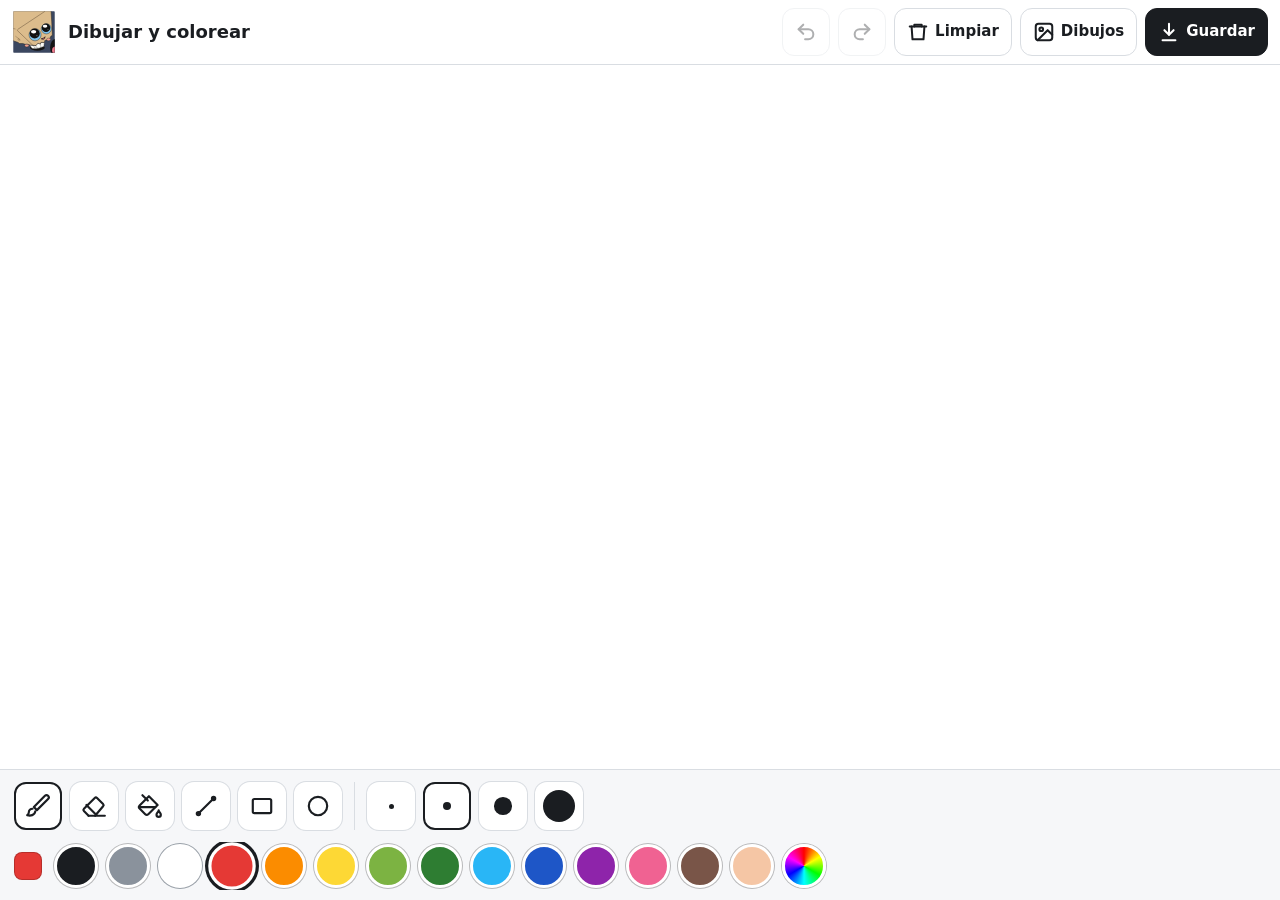
<file: dibujo.html>
<!doctype html>
<html lang="es-MX">
<head>
<meta charset="utf-8">
<meta name="viewport" content="width=device-width, initial-scale=1, viewport-fit=cover">
<meta name="theme-color" content="#ffffff">
<title>Dibujar y colorear</title>
<style>
  :root {
    --tinta: #1a1d21;
    --suave: #5b636d;
    --borde: #d9dde2;
    --fondo-barra: #f6f7f9;
    --activo: #1a1d21;
    --toque: 48px;
  }
  * { box-sizing: border-box; }
  html, body { margin: 0; overflow: hidden; height: 100%; background: #fff; color: var(--tinta); }
  body {
    font: 16px/1.3 system-ui, -apple-system, "Segoe UI", Roboto, sans-serif;
    display: flex; flex-direction: column;
    overflow: hidden; overscroll-behavior: none;
    -webkit-user-select: none; user-select: none;
    -webkit-tap-highlight-color: transparent;
  }
  button { font: inherit; color: inherit; cursor: pointer; }

  /* ── Barra de arriba: acciones ─────────────────────────────── */
  .arriba {
    display: flex; align-items: center; gap: 8px;
    padding: 8px max(12px, env(safe-area-inset-right)) 8px max(12px, env(safe-area-inset-left));
    border-bottom: 1px solid var(--borde); background: #fff;
  }
  .arriba h1 { font-size: 18px; margin: 0 auto 0 4px; font-weight: 700; min-width: 0; line-height: 1.15; }
  .sticker { width: 44px; height: 44px; flex: none; cursor: pointer; }
  .sticker.salto { animation: salto .5s ease; }
  @keyframes salto { 0%,100% { transform: scale(1) rotate(0); } 40% { transform: scale(1.3) rotate(-10deg); } 70% { transform: scale(.95) rotate(6deg); } }
  .accion {
    min-width: var(--toque); height: var(--toque); padding: 0 12px;
    display: inline-flex; align-items: center; justify-content: center; gap: 6px;
    border: 1px solid var(--borde); border-radius: 12px; background: #fff;
    font-weight: 600; font-size: 15px;
  }
  .accion:hover { background: var(--fondo-barra); }
  .accion:active { transform: scale(.96); }
  .accion:disabled { opacity: .35; cursor: default; transform: none; }
  .accion svg { width: 22px; height: 22px; flex: none; }
  .accion.principal { background: var(--tinta); color: #fff; border-color: var(--tinta); }
  .accion.principal:hover { background: #333a42; }

  /* ── Lienzo ───────────────────────────────────────────────── */
  .zona { position: relative; flex: 1; min-height: 0; background: #fff; }
  .zona canvas { position: absolute; inset: 0; width: 100%; height: 100%; }
  #lineas, #vista { pointer-events: none; }
  #pintura { touch-action: none; cursor: crosshair; }

  /* ── Barra de abajo: herramientas y colores ───────────────── */
  .abajo {
    border-top: 1px solid var(--borde); background: var(--fondo-barra);
    padding: 10px max(12px, env(safe-area-inset-right)) max(10px, env(safe-area-inset-bottom)) max(12px, env(safe-area-inset-left));
    display: flex; flex-direction: column; gap: 10px;
  }
  .fila { display: flex; align-items: center; gap: 8px; overflow-x: auto; scrollbar-width: none; padding: 2px; }
  .fila::-webkit-scrollbar { display: none; }
  .separador { width: 1px; align-self: stretch; background: var(--borde); flex: none; margin: 0 4px; }

  .herramienta, .grosor {
    flex: none; width: var(--toque); height: var(--toque);
    display: inline-flex; align-items: center; justify-content: center;
    border: 2px solid transparent; border-radius: 12px; background: #fff;
    box-shadow: 0 0 0 1px var(--borde);
  }
  .herramienta svg { width: 26px; height: 26px; }
  .herramienta[aria-pressed="true"], .grosor[aria-pressed="true"] {
    border-color: var(--activo); box-shadow: none; background: #fff;
  }
  .grosor span { display: block; border-radius: 50%; background: var(--tinta); }

  .color {
    flex: none; width: 44px; height: 44px; border-radius: 50%;
    border: 3px solid #fff; box-shadow: 0 0 0 1px rgba(0,0,0,.25);
    padding: 0;
  }
  .color[aria-pressed="true"] { box-shadow: 0 0 0 3px var(--activo); transform: scale(1.08); }
  .color.blanco { box-shadow: 0 0 0 1px #9aa1a9; }
  .color.blanco[aria-pressed="true"] { box-shadow: 0 0 0 3px var(--activo); }
  .propio { position: relative; overflow: hidden;
    background: conic-gradient(red, yellow, lime, cyan, blue, magenta, red); }
  .propio input { position: absolute; inset: -8px; width: 70px; height: 70px; opacity: 0; cursor: pointer; }

  .actual { flex: none; display: flex; align-items: center; gap: 8px; font-size: 14px; color: var(--suave); padding-right: 4px; }
  .actual i { width: 28px; height: 28px; border-radius: 8px; border: 1px solid rgba(0,0,0,.2); }

  /* ── Panel de dibujos para colorear ───────────────────────── */
  .panel {
    position: fixed; inset: 0; background: rgba(20,23,26,.4);
    display: none; align-items: flex-end; justify-content: center; z-index: 10;
  }
  .panel.abierto { display: flex; }
  .hoja {
    background: #fff; width: 100%; max-width: 720px; max-height: 85vh; overflow-y: auto;
    border-radius: 20px 20px 0 0; padding: 18px 16px max(18px, env(safe-area-inset-bottom));
  }
  @media (min-width: 760px) { .panel { align-items: center; } .hoja { border-radius: 20px; } }
  .hoja header { display: flex; align-items: center; margin-bottom: 4px; }
  .hoja h2 { margin: 0 auto 0 0; font-size: 20px; }
  .hoja p { margin: 0 0 14px; color: var(--suave); font-size: 15px; }
  .rejilla { display: grid; grid-template-columns: repeat(auto-fill, minmax(104px, 1fr)); gap: 10px; }
  .plantilla {
    border: 1px solid var(--borde); border-radius: 14px; background: #fff;
    padding: 8px 6px 10px; display: flex; flex-direction: column; align-items: center; gap: 4px;
    font-weight: 600; font-size: 14px;
  }
  .plantilla:hover { border-color: var(--tinta); }
  .plantilla canvas { width: 80px; height: 80px; }

  .aviso {
    position: fixed; left: 50%; top: 72px; transform: translateX(-50%);
    background: var(--tinta); color: #fff; padding: 10px 16px; border-radius: 999px;
    font-size: 15px; font-weight: 600; opacity: 0; transition: opacity .2s; pointer-events: none; z-index: 20;
  }
  .aviso.visible { opacity: 1; }

  @media (max-width: 520px) {
    .accion .texto { display: none; }
    .accion { padding: 0; }
    .arriba { gap: 6px; }
    .arriba h1 { position: absolute; width: 1px; height: 1px; overflow: hidden; clip: rect(0 0 0 0); }
    .arriba .sticker { margin-right: auto; }
  }
</style>
</head>
<body>

<div class="arriba">
  <img class="sticker" id="sticker" src="sticker.svg" alt="" width="44" height="44">
  <h1>Dibujar y colorear</h1>
  <button class="accion" id="deshacer" title="Deshacer (Ctrl+Z)" aria-label="Deshacer" disabled>
    <svg viewBox="0 0 24 24" fill="none" stroke="currentColor" stroke-width="2.2" stroke-linecap="round" stroke-linejoin="round"><path d="M9 14 4 9l5-5"/><path d="M4 9h10.5a5.5 5.5 0 0 1 0 11H11"/></svg>
  </button>
  <button class="accion" id="rehacer" title="Rehacer (Ctrl+Y)" aria-label="Rehacer" disabled>
    <svg viewBox="0 0 24 24" fill="none" stroke="currentColor" stroke-width="2.2" stroke-linecap="round" stroke-linejoin="round"><path d="m15 14 5-5-5-5"/><path d="M20 9H9.5a5.5 5.5 0 0 0 0 11H13"/></svg>
  </button>
  <button class="accion" id="limpiar" title="Borrar todo">
    <svg viewBox="0 0 24 24" fill="none" stroke="currentColor" stroke-width="2.2" stroke-linecap="round" stroke-linejoin="round"><path d="M3 6h18"/><path d="M8 6V4h8v2"/><path d="M19 6l-1 14H6L5 6"/></svg>
    <span class="texto">Limpiar</span>
  </button>
  <button class="accion" id="dibujos" title="Elegir un dibujo para colorear">
    <svg viewBox="0 0 24 24" fill="none" stroke="currentColor" stroke-width="2.2" stroke-linecap="round" stroke-linejoin="round"><rect x="3" y="3" width="18" height="18" rx="3"/><circle cx="9" cy="9" r="2"/><path d="m21 15-5-5L5 21"/></svg>
    <span class="texto">Dibujos</span>
  </button>
  <button class="accion principal" id="guardar" title="Guardar como imagen PNG">
    <svg viewBox="0 0 24 24" fill="none" stroke="currentColor" stroke-width="2.2" stroke-linecap="round" stroke-linejoin="round"><path d="M12 3v12"/><path d="m7 10 5 5 5-5"/><path d="M5 21h14"/></svg>
    <span class="texto">Guardar</span>
  </button>
</div>

<div class="zona" id="zona">
  <canvas id="pintura"></canvas>
  <canvas id="lineas"></canvas>
  <canvas id="vista"></canvas>
</div>

<div class="abajo">
  <div class="fila" id="herramientas" role="toolbar" aria-label="Herramientas"></div>
  <div class="fila" id="colores" role="toolbar" aria-label="Colores"></div>
</div>

<div class="panel" id="panel" role="dialog" aria-modal="true" aria-labelledby="titulo-panel">
  <div class="hoja">
    <header>
      <h2 id="titulo-panel">Dibujos para colorear</h2>
      <button class="accion" id="cerrar" aria-label="Cerrar">
        <svg viewBox="0 0 24 24" fill="none" stroke="currentColor" stroke-width="2.4" stroke-linecap="round"><path d="M6 6l12 12M18 6 6 18"/></svg>
      </button>
    </header>
    <p>Elige uno y rellénalo con la cubeta, o píntalo a mano. Las líneas siempre quedan encima.</p>
    <div class="rejilla" id="rejilla"></div>
  </div>
</div>

<div class="aviso" id="aviso"></div>

<script>
(() => {
  "use strict";

  // ── Colores: vivos, bien separados entre sí, y fáciles de distinguir sobre blanco ──
  const COLORES = [
    ["Negro", "#1a1d21"], ["Gris", "#8a929c"], ["Blanco", "#ffffff"],
    ["Rojo", "#e53935"], ["Naranja", "#fb8c00"], ["Amarillo", "#fdd835"],
    ["Verde claro", "#7cb342"], ["Verde", "#2e7d32"], ["Azul cielo", "#29b6f6"],
    ["Azul", "#1e56c7"], ["Morado", "#8e24aa"], ["Rosa", "#f06292"],
    ["Café", "#795548"], ["Piel", "#f5c6a5"],
  ];

  const GROSORES = [4, 10, 22, 40];

  const ICONOS = {
    pincel: '<path d="M18.4 2.6a2 2 0 0 1 2.9 2.9L11 15.8 8.2 13Z"/><path d="M7 14.5c-2 0-3.5 1.6-3.5 3.5 0 1.3-.7 2-1.5 2.5 3 .8 7 .2 7.5-3.5"/>',
    borrador: '<path d="m7 21-4.3-4.3a1.5 1.5 0 0 1 0-2.1l10-10a1.5 1.5 0 0 1 2.1 0l5.6 5.6a1.5 1.5 0 0 1 0 2.1L13 21"/><path d="M22 21H7"/><path d="m5 11 9 9"/>',
    cubeta: '<path d="m19 11-8-8-8.6 8.6a2 2 0 0 0 0 2.8l5.2 5.2a2 2 0 0 0 2.8 0L19 11Z"/><path d="m5 2 5 5"/><path d="M2 13h15"/><path d="M22 20a2 2 0 1 1-4 0c0-1.6 1.7-2.4 2-4 .3 1.6 2 2.4 2 4Z"/>',
    linea: '<path d="M5 19 19 5"/><circle cx="5" cy="19" r="1.5"/><circle cx="19" cy="5" r="1.5"/>',
    rectangulo: '<rect x="3.5" y="5.5" width="17" height="13" rx="1.5"/>',
    circulo: '<circle cx="12" cy="12" r="8.5"/>',
  };
  const HERRAMIENTAS = [
    ["pincel", "Pincel"], ["borrador", "Borrador"], ["cubeta", "Rellenar"],
    ["linea", "Línea"], ["rectangulo", "Rectángulo"], ["circulo", "Círculo"],
  ];

  // ── Dibujos para colorear, en una caja de 100×100 ──────────────────────
  const DIBUJOS = {
    Casa(c) {
      c.rect(22, 45, 56, 43);
      poligono(c, [[14, 47], [50, 14], [86, 47]]);
      poligono(c, [[64, 27.3], [64, 16], [73, 16], [73, 35.6]]);
      c.rect(43, 62, 14, 26);
      c.rect(27, 53, 12, 12);
      c.rect(61, 53, 12, 12);
    },
    Sol(c) {
      circulo(c, 50, 50, 20);
      for (let i = 0; i < 8; i++) {
        const a = i * Math.PI / 4, b = a + 0.2, d = a - 0.2;
        poligono(c, [[50 + 25 * Math.cos(d), 50 + 25 * Math.sin(d)],
                     [50 + 42 * Math.cos(a), 50 + 42 * Math.sin(a)],
                     [50 + 25 * Math.cos(b), 50 + 25 * Math.sin(b)]]);
      }
    },
    Flor(c) {
      c.moveTo(50, 46); c.lineTo(50, 94);
      elipse(c, 60, 74, 10, 5, -0.5);
      elipse(c, 40, 82, 10, 5, 0.5);
      circulo(c, 50, 34, 8);
      for (let i = 0; i < 6; i++) {
        const a = i * Math.PI / 3 - Math.PI / 2;
        circulo(c, 50 + 16 * Math.cos(a), 34 + 16 * Math.sin(a), 8);
      }
    },
    Estrella(c) {
      const puntos = [];
      for (let i = 0; i < 10; i++) {
        const a = -Math.PI / 2 + i * Math.PI / 5, r = i % 2 ? 18 : 42;
        puntos.push([50 + r * Math.cos(a), 54 + r * Math.sin(a)]);
      }
      poligono(c, puntos);
      circulo(c, 50, 54, 8);
    },
    Corazón(c) {
      c.moveTo(50, 88);
      c.bezierCurveTo(14, 62, 8, 40, 20, 26);
      c.bezierCurveTo(32, 13, 46, 20, 50, 32);
      c.bezierCurveTo(54, 20, 68, 13, 80, 26);
      c.bezierCurveTo(92, 40, 86, 62, 50, 88);
      c.closePath();
    },
    Pez(c) {
      poligono(c, [[70, 50], [92, 32], [88, 50], [92, 68]]);
      elipse(c, 44, 50, 30, 18, 0);
      circulo(c, 28, 45, 4);
      c.moveTo(22, 58); c.quadraticCurveTo(27, 61, 32, 58);
      poligono(c, [[40, 32.8], [52, 20], [58, 34.2]]);
      c.moveTo(46, 36); c.quadraticCurveTo(54, 50, 46, 64);
    },
    Gato(c) {
      poligono(c, [[29, 42], [28, 14], [48, 30]]);
      poligono(c, [[71, 42], [72, 14], [52, 30]]);
      circulo(c, 50, 56, 28);
      elipse(c, 39, 51, 4, 6, 0);
      elipse(c, 61, 51, 4, 6, 0);
      poligono(c, [[46, 61], [54, 61], [50, 66]]);
      c.moveTo(50, 66); c.quadraticCurveTo(46, 72, 42, 69);
      c.moveTo(50, 66); c.quadraticCurveTo(54, 72, 58, 69);
      for (const [x1, y1, x2, y2] of [[36, 63, 16, 59], [36, 67, 16, 70], [64, 63, 84, 59], [64, 67, 84, 70]]) {
        c.moveTo(x1, y1); c.lineTo(x2, y2);
      }
    },
    Árbol(c) {
      c.rect(43, 62, 14, 30);
      c.moveTo(50, 20);
      c.bezierCurveTo(66, 16, 76, 28, 72, 38);
      c.bezierCurveTo(86, 42, 86, 62, 70, 64);
      c.bezierCurveTo(62, 72, 38, 72, 30, 64);
      c.bezierCurveTo(14, 62, 14, 42, 28, 38);
      c.bezierCurveTo(24, 28, 34, 16, 50, 20);
      c.closePath();
      circulo(c, 40, 42, 4); circulo(c, 60, 36, 4); circulo(c, 56, 56, 4); circulo(c, 34, 57, 3.5);
    },
    Mariposa(c) {
      elipse(c, 31, 36, 19, 15, -0.35);
      elipse(c, 69, 36, 19, 15, 0.35);
      elipse(c, 35, 65, 14, 11, 0.4);
      elipse(c, 65, 65, 14, 11, -0.4);
      elipse(c, 50, 50, 4.5, 26, 0);
      c.moveTo(48, 25); c.quadraticCurveTo(42, 12, 34, 10);
      c.moveTo(52, 25); c.quadraticCurveTo(58, 12, 66, 10);
      circulo(c, 30, 36, 5); circulo(c, 70, 36, 5);
    },
    Carro(c) {
      c.moveTo(8, 72); c.lineTo(8, 56); c.lineTo(22, 52); c.lineTo(32, 34); c.lineTo(66, 34);
      c.lineTo(78, 52); c.lineTo(92, 56); c.lineTo(92, 72); c.closePath();
      poligono(c, [[36, 39], [48, 39], [48, 52], [28, 52]]);
      poligono(c, [[53, 39], [63, 39], [71, 52], [53, 52]]);
      circulo(c, 28, 72, 10); circulo(c, 72, 72, 10);
      circulo(c, 28, 72, 4); circulo(c, 72, 72, 4);
    },
    Globo(c) {
      c.moveTo(50, 74);
      c.bezierCurveTo(26, 62, 22, 44, 24, 34);
      c.bezierCurveTo(26, 14, 74, 14, 76, 34);
      c.bezierCurveTo(78, 44, 74, 62, 50, 74);
      c.closePath();
      poligono(c, [[46, 78], [54, 78], [50, 74]]);
      c.moveTo(50, 78); c.bezierCurveTo(44, 84, 56, 88, 50, 96);
    },
    Nube(c) {
      c.moveTo(24, 66);
      c.bezierCurveTo(10, 66, 10, 48, 24, 48);
      c.bezierCurveTo(24, 32, 44, 28, 50, 40);
      c.bezierCurveTo(56, 24, 80, 28, 76, 46);
      c.bezierCurveTo(92, 46, 92, 66, 76, 66);
      c.closePath();
      for (const x of [30, 44, 58, 72]) {
        c.moveTo(x, 74); c.lineTo(x - 4, 86);
      }
    },
  };

  function poligono(c, p) { c.moveTo(p[0][0], p[0][1]); for (const [x, y] of p.slice(1)) c.lineTo(x, y); c.closePath(); }
  function circulo(c, x, y, r) { c.moveTo(x + r, y); c.arc(x, y, r, 0, Math.PI * 2); c.closePath(); }
  function elipse(c, x, y, rx, ry, rot) {
    c.moveTo(x + rx * Math.cos(rot), y + rx * Math.sin(rot));
    c.ellipse(x, y, rx, ry, rot, 0, Math.PI * 2); c.closePath();
  }

  // ── Estado ─────────────────────────────────────────────────────────────
  const $ = (id) => document.getElementById(id);
  const zona = $("zona");
  const pintura = $("pintura"), lineas = $("lineas"), vista = $("vista");
  const cp = pintura.getContext("2d", { willReadFrequently: true });
  const cl = lineas.getContext("2d", { willReadFrequently: true });
  const cv = vista.getContext("2d");

  const estado = { herramienta: "pincel", color: "#e53935", grosor: 10, dibujo: null };
  let dpr = 1, ancho = 0, alto = 0;
  const historia = [], futuro = [];
  const LIMITE = 30;

  // ── Tamaño del lienzo: nítido en pantallas densas y sin perder lo pintado al girar ──
  function ajustar() {
    const caja = zona.getBoundingClientRect();
    const nuevoDpr = Math.min(window.devicePixelRatio || 1, 2);
    const w = Math.round(caja.width * nuevoDpr), h = Math.round(caja.height * nuevoDpr);
    if (w === pintura.width && h === pintura.height) return;

    let copia = null;
    if (pintura.width && pintura.height) {
      copia = document.createElement("canvas");
      copia.width = pintura.width; copia.height = pintura.height;
      copia.getContext("2d").drawImage(pintura, 0, 0);
    }
    dpr = nuevoDpr; ancho = caja.width; alto = caja.height;
    for (const c of [pintura, lineas, vista]) { c.width = w; c.height = h; }
    cp.fillStyle = "#fff"; cp.fillRect(0, 0, w, h);
    if (copia) cp.drawImage(copia, 0, 0);
    trazarDibujo();
  }

  function cajaDibujo() {
    const lado = Math.min(ancho, alto) * 0.9;
    return { s: lado / 100, x: (ancho - lado) / 2, y: (alto - lado) / 2 };
  }

  function trazarDibujo() {
    cl.setTransform(1, 0, 0, 1, 0, 0);
    cl.clearRect(0, 0, lineas.width, lineas.height);
    if (!estado.dibujo) return;
    const { s, x, y } = cajaDibujo();
    cl.setTransform(s * dpr, 0, 0, s * dpr, x * dpr, y * dpr);
    cl.beginPath();
    DIBUJOS[estado.dibujo](cl);
    cl.lineWidth = Math.max(3, Math.min(6, s * 1.1)) / s;
    cl.lineJoin = "round"; cl.lineCap = "round";
    cl.strokeStyle = "#1a1d21";
    cl.stroke();
    cl.setTransform(1, 0, 0, 1, 0, 0);
  }

  // ── Historia (deshacer / rehacer) ──────────────────────────────────────
  function foto() { return { img: cp.getImageData(0, 0, pintura.width, pintura.height), dibujo: estado.dibujo }; }
  function recordar() {
    historia.push(foto());
    if (historia.length > LIMITE) historia.shift();
    futuro.length = 0;
    botones();
  }
  function restaurar(f) {
    if (f.img.width !== pintura.width || f.img.height !== pintura.height) {
      const t = document.createElement("canvas"); t.width = f.img.width; t.height = f.img.height;
      t.getContext("2d").putImageData(f.img, 0, 0);
      cp.fillStyle = "#fff"; cp.fillRect(0, 0, pintura.width, pintura.height);
      cp.drawImage(t, 0, 0);
    } else cp.putImageData(f.img, 0, 0);
    estado.dibujo = f.dibujo; trazarDibujo();
  }
  function deshacer() { if (!historia.length) return; futuro.push(foto()); restaurar(historia.pop()); botones(); }
  function rehacer() { if (!futuro.length) return; historia.push(foto()); restaurar(futuro.pop()); botones(); }
  function botones() { $("deshacer").disabled = !historia.length; $("rehacer").disabled = !futuro.length; }

  // ── Dibujar ────────────────────────────────────────────────────────────
  let trazo = null;

  function punto(e) {
    const r = pintura.getBoundingClientRect();
    return { x: e.clientX - r.left, y: e.clientY - r.top };
  }
  function pincelEn(c) {
    c.lineCap = "round"; c.lineJoin = "round";
    c.lineWidth = estado.grosor * dpr;
    c.strokeStyle = c.fillStyle = estado.herramienta === "borrador" ? "#ffffff" : estado.color;
  }

  pintura.addEventListener("pointerdown", (e) => {
    if (e.button !== 0 && e.pointerType === "mouse") return;
    if (trazo) return; // un solo dedo a la vez: un segundo dedo no debe rayar
    const p = punto(e);
    if (estado.herramienta === "cubeta") { recordar(); rellenar(p.x, p.y); return; }
    pintura.setPointerCapture(e.pointerId);
    recordar();
    trazo = { id: e.pointerId, inicio: p, ultimo: p, medio: p };
    if (estado.herramienta === "pincel" || estado.herramienta === "borrador") {
      pincelEn(cp);
      cp.beginPath(); cp.arc(p.x * dpr, p.y * dpr, estado.grosor * dpr / 2, 0, Math.PI * 2); cp.fill();
    }
  });

  pintura.addEventListener("pointermove", (e) => {
    if (!trazo || e.pointerId !== trazo.id) return;
    const eventos = e.getCoalescedEvents ? e.getCoalescedEvents() : [e];
    for (const ev of eventos.length ? eventos : [e]) {
      const p = punto(ev);
      if (estado.herramienta === "pincel" || estado.herramienta === "borrador") {
        // Curva por los puntos medios: el trazo sale suave y no en picos
        const medio = { x: (trazo.ultimo.x + p.x) / 2, y: (trazo.ultimo.y + p.y) / 2 };
        pincelEn(cp);
        cp.beginPath();
        cp.moveTo(trazo.medio.x * dpr, trazo.medio.y * dpr);
        cp.quadraticCurveTo(trazo.ultimo.x * dpr, trazo.ultimo.y * dpr, medio.x * dpr, medio.y * dpr);
        cp.stroke();
        trazo.medio = medio;
      }
      trazo.ultimo = p;
    }
    if (["linea", "rectangulo", "circulo"].includes(estado.herramienta)) {
      cv.clearRect(0, 0, vista.width, vista.height);
      figura(cv, trazo.inicio, trazo.ultimo, e.shiftKey);
    }
  });

  function terminar(e) {
    if (!trazo || e.pointerId !== trazo.id) return;
    if (estado.herramienta === "pincel" || estado.herramienta === "borrador") {
      pincelEn(cp);
      cp.beginPath(); cp.moveTo(trazo.medio.x * dpr, trazo.medio.y * dpr);
      cp.lineTo(trazo.ultimo.x * dpr, trazo.ultimo.y * dpr); cp.stroke();
    } else {
      cv.clearRect(0, 0, vista.width, vista.height);
      figura(cp, trazo.inicio, trazo.ultimo, e.shiftKey);
    }
    trazo = null;
  }
  pintura.addEventListener("pointerup", terminar);
  pintura.addEventListener("pointercancel", terminar);

  function figura(c, a, b, cuadrado) {
    pincelEn(c);
    c.beginPath();
    let dx = b.x - a.x, dy = b.y - a.y;
    if (cuadrado && estado.herramienta !== "linea") {
      const m = Math.max(Math.abs(dx), Math.abs(dy)); dx = Math.sign(dx || 1) * m; dy = Math.sign(dy || 1) * m;
    }
    if (estado.herramienta === "linea") {
      c.moveTo(a.x * dpr, a.y * dpr); c.lineTo(b.x * dpr, b.y * dpr);
    } else if (estado.herramienta === "rectangulo") {
      c.rect(a.x * dpr, a.y * dpr, dx * dpr, dy * dpr);
    } else {
      c.ellipse((a.x + dx / 2) * dpr, (a.y + dy / 2) * dpr, Math.abs(dx / 2) * dpr, Math.abs(dy / 2) * dpr, 0, 0, Math.PI * 2);
    }
    c.stroke();
  }

  // ── Cubeta: rellena la zona del mismo color, sin cruzar las líneas del dibujo ──
  function hexARgb(h) { const n = parseInt(h.slice(1), 16); return [n >> 16 & 255, n >> 8 & 255, n & 255]; }

  function rellenar(x, y) {
    const w = pintura.width, h = pintura.height;
    const px = Math.floor(x * dpr), py = Math.floor(y * dpr);
    if (px < 0 || py < 0 || px >= w || py >= h) return;
    const img = cp.getImageData(0, 0, w, h), d = img.data;
    const borde = cl.getImageData(0, 0, w, h).data;
    const i0 = (py * w + px) * 4;
    if (borde[i0 + 3] > 100) return; // tocó justo la línea
    const [r0, g0, b0] = [d[i0], d[i0 + 1], d[i0 + 2]];
    const [r1, g1, b1] = hexARgb(estado.color);
    if (Math.abs(r0 - r1) + Math.abs(g0 - g1) + Math.abs(b0 - b1) < 6) return;

    // Tolerancia generosa: así también se come el borde suavizado de los trazos a mano
    const TOL = 90;
    const lleno = new Uint8Array(w * h);
    const igual = (i) => {
      const k = i * 4;
      return borde[k + 3] < 100 &&
        Math.abs(d[k] - r0) + Math.abs(d[k + 1] - g0) + Math.abs(d[k + 2] - b0) <= TOL;
    };
    const pila = [py * w + px];
    while (pila.length) {
      let i = pila.pop();
      const fila = Math.floor(i / w);
      let izq = i;
      while (izq > fila * w && !lleno[izq - 1] && igual(izq - 1)) izq--;
      let arriba = false, abajo = false;
      for (let j = izq; j < (fila + 1) * w && !lleno[j] && igual(j); j++) {
        lleno[j] = 1;
        if (fila > 0) {
          const u = j - w, ok = !lleno[u] && igual(u);
          if (ok && !arriba) pila.push(u);
          arriba = ok;
        }
        if (fila < h - 1) {
          const v = j + w, ok = !lleno[v] && igual(v);
          if (ok && !abajo) pila.push(v);
          abajo = ok;
        }
      }
    }
    // Un píxel de más hacia afuera tapa el halo que deja el antialias junto a las líneas
    for (let i = 0; i < w * h; i++) {
      if (lleno[i] === 1) {
        const x0 = i % w;
        for (const v of [i - 1, i + 1, i - w, i + w]) {
          if (v >= 0 && v < w * h && !lleno[v] && Math.abs((v % w) - x0) <= 1) lleno[v] = 2;
        }
      }
    }
    for (let i = 0; i < w * h; i++) {
      if (lleno[i]) { const k = i * 4; d[k] = r1; d[k + 1] = g1; d[k + 2] = b1; d[k + 3] = 255; }
    }
    cp.putImageData(img, 0, 0);
  }

  // ── Barra de herramientas ──────────────────────────────────────────────
  const barraH = $("herramientas");
  for (const [id, nombre] of HERRAMIENTAS) {
    const b = document.createElement("button");
    b.className = "herramienta"; b.dataset.herramienta = id; b.title = nombre; b.setAttribute("aria-label", nombre);
    b.innerHTML = `<svg viewBox="0 0 24 24" fill="none" stroke="currentColor" stroke-width="2" stroke-linecap="round" stroke-linejoin="round">${ICONOS[id]}</svg>`;
    b.onclick = () => { estado.herramienta = id; marcar(); };
    barraH.append(b);
  }
  barraH.append(Object.assign(document.createElement("span"), { className: "separador" }));
  for (const g of GROSORES) {
    const b = document.createElement("button");
    b.className = "grosor"; b.dataset.grosor = g; b.title = `Grosor ${g}`; b.setAttribute("aria-label", `Grosor ${g}`);
    const punto = document.createElement("span");
    const t = Math.min(34, Math.max(5, g * 0.8));
    punto.style.width = punto.style.height = t + "px";
    b.append(punto);
    b.onclick = () => { estado.grosor = g; marcar(); };
    barraH.append(b);
  }

  const barraC = $("colores");
  const actual = document.createElement("span");
  actual.className = "actual"; actual.innerHTML = "<i></i>";
  barraC.append(actual);
  for (const [nombre, hex] of COLORES) {
    const b = document.createElement("button");
    b.className = "color" + (hex === "#ffffff" ? " blanco" : "");
    b.style.background = hex; b.dataset.color = hex; b.title = nombre; b.setAttribute("aria-label", nombre);
    b.onclick = () => elegirColor(hex);
    barraC.append(b);
  }
  const propio = document.createElement("label");
  propio.className = "color propio"; propio.title = "Otro color";
  propio.innerHTML = '<input type="color" aria-label="Elegir otro color" value="#00bfa5">';
  propio.querySelector("input").addEventListener("input", (e) => elegirColor(e.target.value));
  barraC.append(propio);

  function elegirColor(hex) {
    estado.color = hex;
    if (estado.herramienta === "borrador") estado.herramienta = "pincel";
    marcar();
  }

  function marcar() {
    for (const b of barraH.querySelectorAll(".herramienta")) b.setAttribute("aria-pressed", b.dataset.herramienta === estado.herramienta);
    for (const b of barraH.querySelectorAll(".grosor")) b.setAttribute("aria-pressed", +b.dataset.grosor === estado.grosor);
    const conocido = COLORES.some(([, h]) => h === estado.color);
    for (const b of barraC.querySelectorAll("button.color")) b.setAttribute("aria-pressed", b.dataset.color === estado.color);
    propio.setAttribute("aria-pressed", !conocido);
    actual.querySelector("i").style.background = estado.herramienta === "borrador" ? "#fff" : estado.color;
    pintura.style.cursor = estado.herramienta === "cubeta" ? "cell" : "crosshair";
  }

  // ── Panel de dibujos ───────────────────────────────────────────────────
  const panel = $("panel"), rejilla = $("rejilla");
  function miniatura(nombre) {
    const c = document.createElement("canvas"); c.width = c.height = 160;
    const x = c.getContext("2d");
    if (nombre) {
      x.scale(1.6, 1.6); x.beginPath(); DIBUJOS[nombre](x);
      x.lineWidth = 2.4; x.lineJoin = x.lineCap = "round"; x.strokeStyle = "#1a1d21"; x.stroke();
    }
    return c;
  }
  for (const nombre of [null, ...Object.keys(DIBUJOS)]) {
    const b = document.createElement("button");
    b.className = "plantilla";
    b.append(miniatura(nombre), nombre || "Hoja en blanco");
    b.onclick = () => {
      recordar();
      estado.dibujo = nombre;
      cp.fillStyle = "#fff"; cp.fillRect(0, 0, pintura.width, pintura.height);
      trazarDibujo();
      if (nombre) { estado.herramienta = "cubeta"; marcar(); avisar("Toca una zona para rellenarla"); }
      panel.classList.remove("abierto");
    };
    rejilla.append(b);
  }
  $("dibujos").onclick = () => panel.classList.add("abierto");
  $("cerrar").onclick = () => panel.classList.remove("abierto");
  panel.addEventListener("click", (e) => { if (e.target === panel) panel.classList.remove("abierto"); });

  // ── Acciones de arriba ─────────────────────────────────────────────────
  $("deshacer").onclick = deshacer;
  $("rehacer").onclick = rehacer;
  $("limpiar").onclick = () => {
    recordar();
    cp.fillStyle = "#fff"; cp.fillRect(0, 0, pintura.width, pintura.height);
    avisar("Listo. Si fue sin querer, dale a deshacer");
  };
  $("guardar").onclick = async () => {
    const c = document.createElement("canvas"); c.width = pintura.width; c.height = pintura.height;
    const x = c.getContext("2d");
    x.fillStyle = "#fff"; x.fillRect(0, 0, c.width, c.height);
    x.drawImage(pintura, 0, 0); x.drawImage(lineas, 0, 0);
    const a = document.createElement("a");
    const f = new Date();
    a.download = `dibujo-${f.getFullYear()}-${String(f.getMonth() + 1).padStart(2, "0")}-${String(f.getDate()).padStart(2, "0")}.png`;
    // Dentro de claude.ai la página no puede descargar sola: se lo pide al visor, que confirma.
    // Abierta desde el disco o desde GitHub Pages, basta el enlace de siempre.
    const descargas = window.claude && window.claude.use ? await window.claude.use("downloads") : null;
    if (descargas) {
      const datos = await new Promise((listo) => c.toBlob(listo, "image/png"));
      try {
        await descargas.save({ filename: a.download, data: datos });
        avisar("Imagen guardada");
      } catch (e) {
        if (e && e.code !== "declined") avisar("No se pudo guardar aquí");
      }
      return;
    }
    a.href = c.toDataURL("image/png");
    a.click();
    avisar("Imagen guardada");
  };

  document.addEventListener("keydown", (e) => {
    if (e.key === "Escape") panel.classList.remove("abierto");
    const mod = e.ctrlKey || e.metaKey;
    if (mod && e.key.toLowerCase() === "z") { e.preventDefault(); e.shiftKey ? rehacer() : deshacer(); }
    else if (mod && e.key.toLowerCase() === "y") { e.preventDefault(); rehacer(); }
  });

  let temporizador;
  function avisar(texto) {
    const a = $("aviso"); a.textContent = texto; a.classList.add("visible");
    clearTimeout(temporizador); temporizador = setTimeout(() => a.classList.remove("visible"), 1800);
  }

  const sticker = $("sticker");
  sticker.onclick = () => { sticker.classList.remove("salto"); void sticker.offsetWidth; sticker.classList.add("salto"); };

  new ResizeObserver(ajustar).observe(zona);
  ajustar();
  marcar();
})();
</script>
</body>
</html>
</file>
